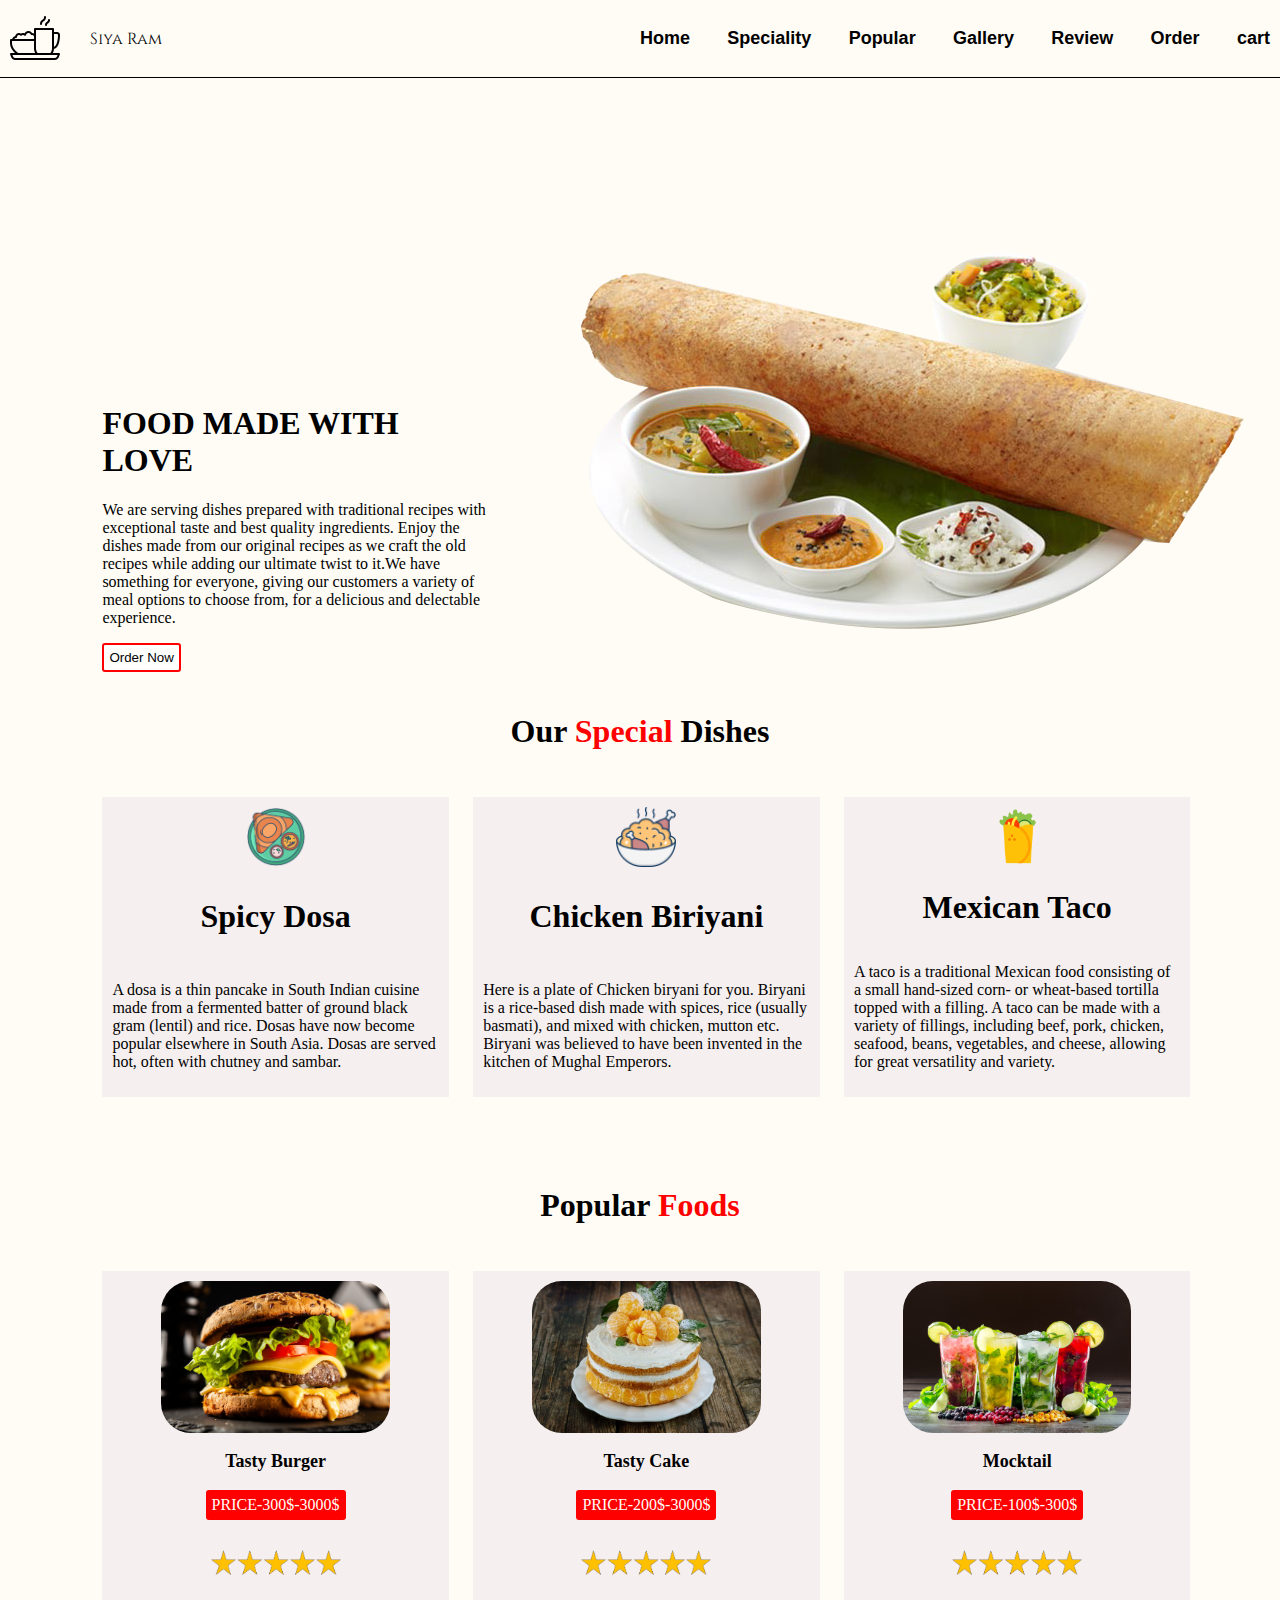
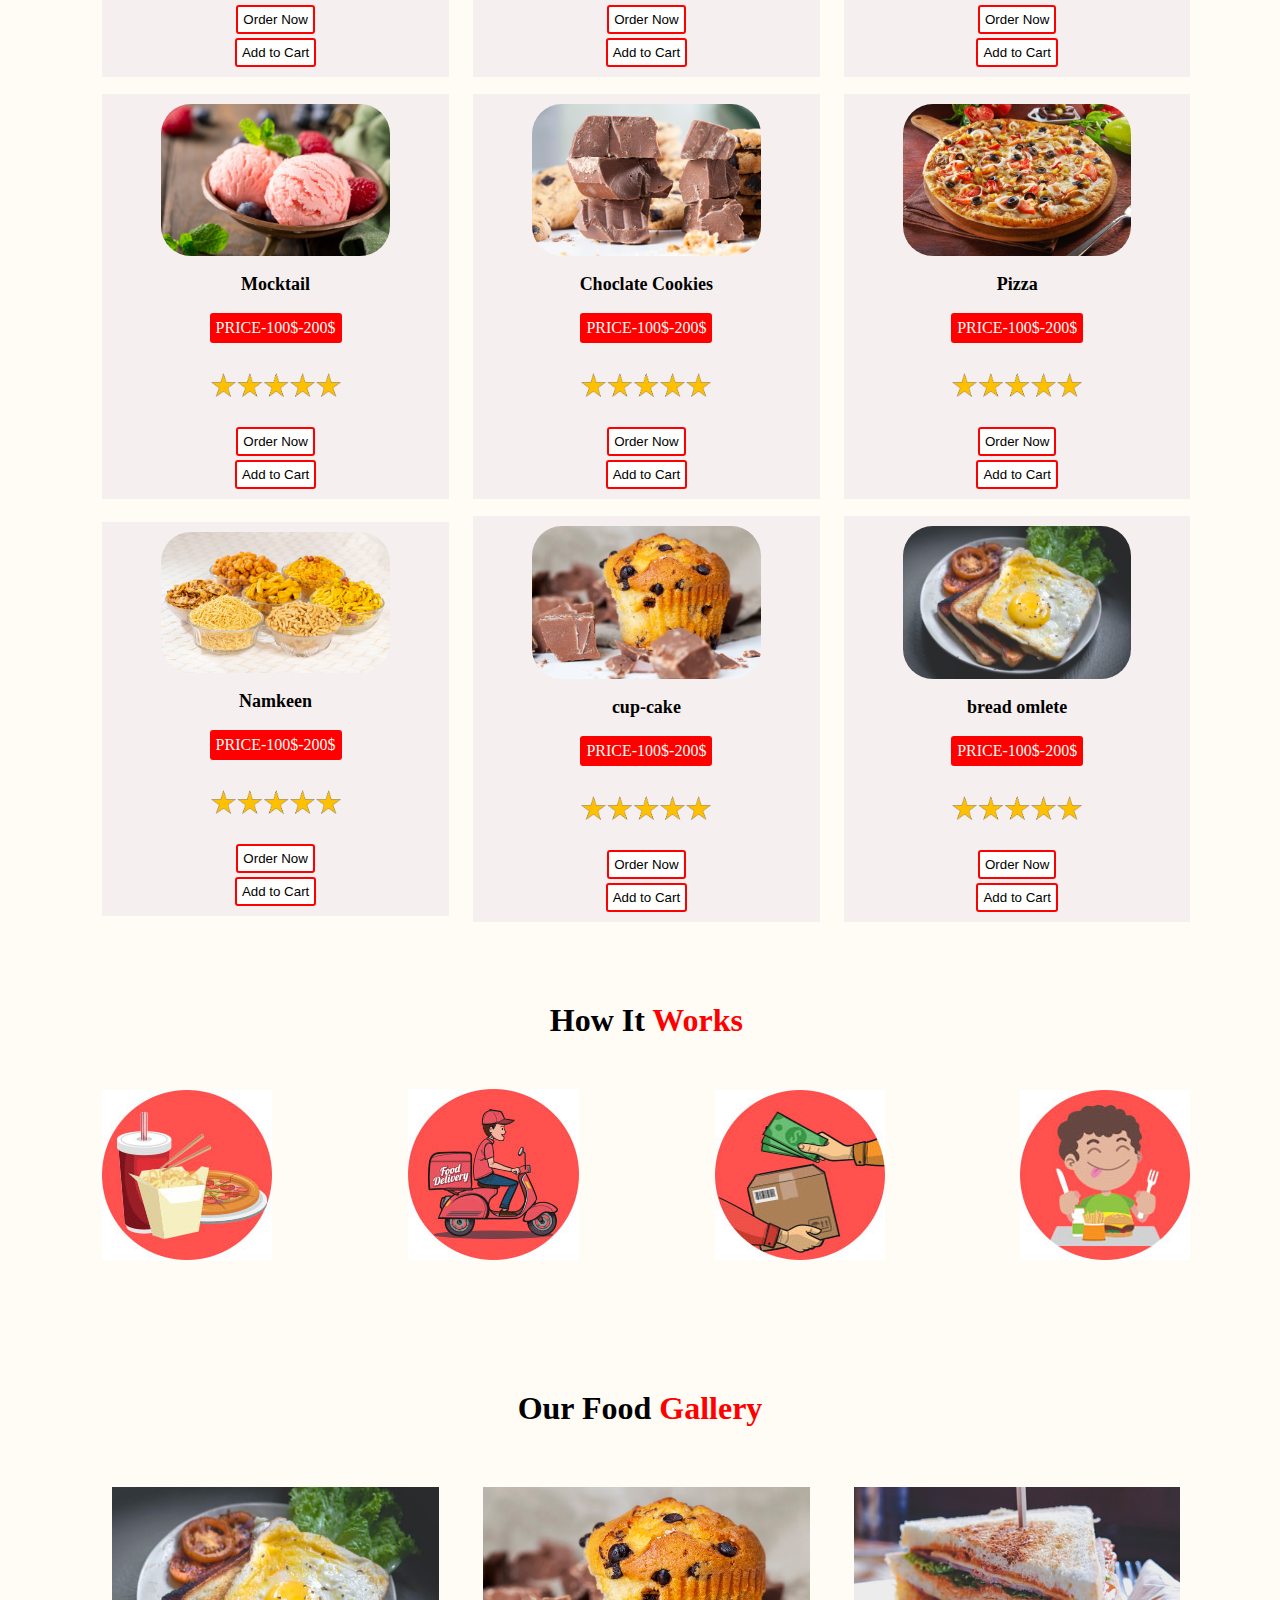
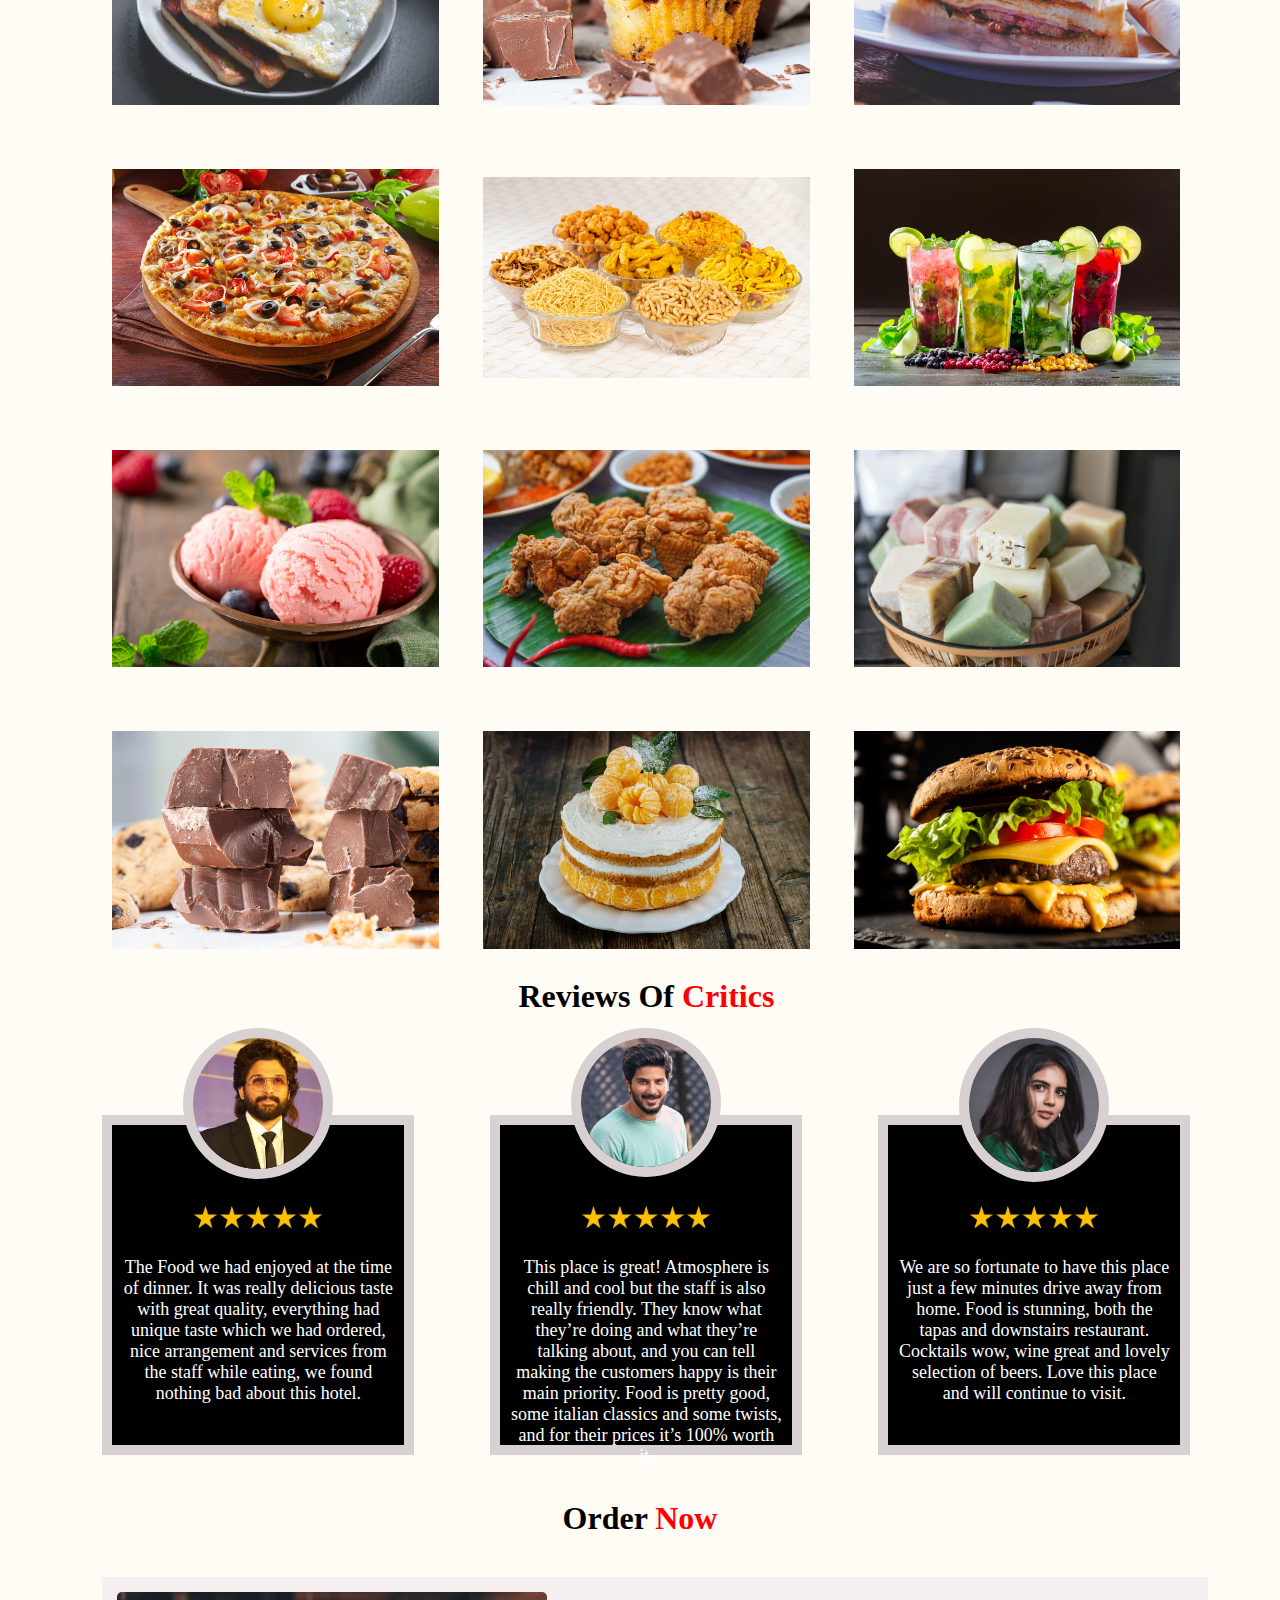
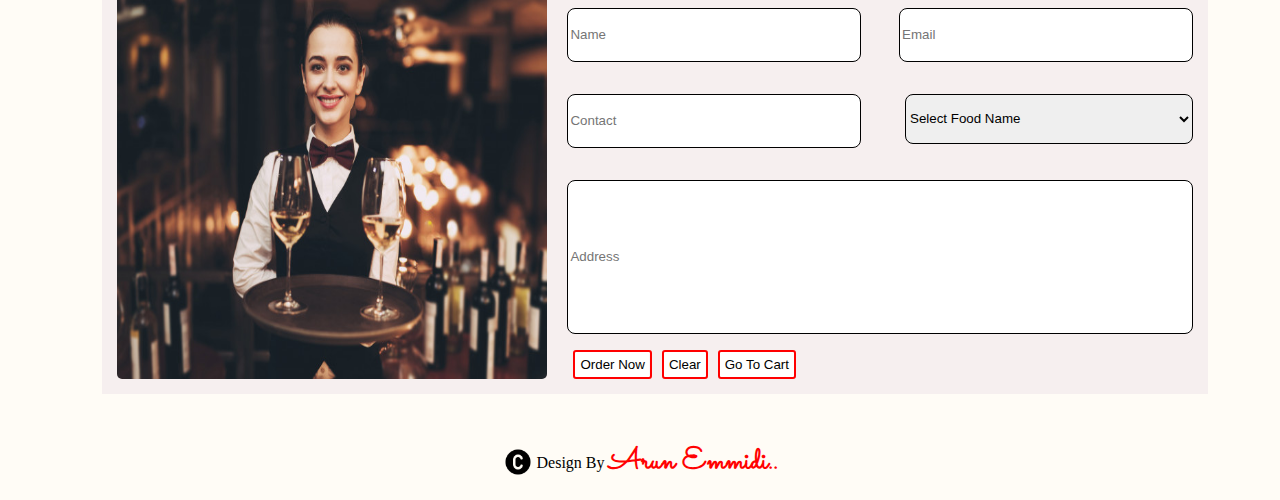
<file: index.html>
<!DOCTYPE html>
<html lang="en">
    <head>
        <meta charset="UTF-8">
        <meta http-equiv="X-UA-Compatible" content="IE=edge">
        <meta name="viewport" content="width=device-width, initial-scale=1.0">
        <title>Document</title>
        <link href="foodstyle.css" rel="stylesheet">
        <link rel="preconnect" href="https://fonts.googleapis.com">
        <link rel="preconnect" href="https://fonts.gstatic.com" crossorigin>
        <link href="https://fonts.googleapis.com/css2?family=Source+Code+Pro:wght@300&display=swap" rel="stylesheet">
        <link href="https://fonts.googleapis.com/css2?family=Kolker+Brush&display=swap" rel="stylesheet">
        <link href="https://fonts.googleapis.com/css2?family=Sacramento&display=swap" rel="stylesheet">
        <link href="https://fonts.googleapis.com/css2?family=Cinzel:wght@700&display=swap" rel="stylesheet">
       
        <script src="food.js"></script>


    </head>

<body>


    <div class="navbar">
        <div class="siyaram">
        <img id="logo" src="./images/logo2.png" alt="Logo"/>
        <p class="rname">Siya Ram</p>
        </div>

        <div class="tags">
            <a href="#home"> Home</a>           
            <a href= "#spl"> Speciality</a>
            <a href="#popular"> Popular </a>
            <a href="#gallery"> Gallery</a>
            <a href="#reviews">  Review</a>
            <a href="#ordernow"> Order</a>
            <p id="carttitle" onclick="displaycart()"> cart</p>
        </div>
    </div>


    <section id="home">

    <div class="maincont">

        <div class="content">
        <h1>FOOD MADE WITH LOVE</h1>
        <p>
            We are serving dishes prepared with traditional recipes with exceptional taste and best quality ingredients. Enjoy the dishes made from our original recipes as we craft the old recipes while adding our ultimate twist to it.We have something for everyone, giving our customers a variety of meal options to choose from, for a delicious and delectable experience.

        </p>
        <a href="#ordernow"> <button id="orderNow" >Order Now</button></a>
    </div>

    
    


    <img id="dosa"src="./images/dosapng.png"/>

    <div id="cart" class="cartcontainer" style="display:none">

        <div class="cartnav"> <p class="carttitle">cart</p><a href="#ordernow"> <button style="font-size:12px; height: 25px;"> Order Now </button> </a>  <p class="wrongbutton" onclick="wrongbutton()">X</p> </div>
        
       
    </div>


   



   </div>


  
   

</section>






    
</div>



<section id="spl">
   <div class="spl">
           <h1 class="headings">
                Our <span class="red"> Special </span>Dishes
           </h1>

        <div class="temp">


          <div class="tempitem">

            <div class="overlay">
                <img class= "text"src="./images/md.jpg"/>
              </div>

            <img src = "./images/masaladosa.png" style="text-align: center;"/>

            <h1 style="text-align: center;"> Spicy Dosa</H1>

            <p> A dosa is a thin pancake in South Indian cuisine made from a fermented batter of ground black gram (lentil) and rice. Dosas have now become popular elsewhere in South Asia. Dosas are served hot, often with chutney and sambar.</p>
            
          </div>

          <div class="tempitem">

            <div class="overlay">
                <img class= "text"src="./images/cb.jpg"/>
              </div>

            

            <img src = "./images/biriyani.png" style="text-align: center;"/>

            <h1 style="text-align: center;">Chicken Biriyani</H1>

                <p> Here is a plate of Chicken biryani for you. Biryani is a rice-based dish made with spices, rice (usually basmati), and mixed with chicken, mutton etc. Biryani was believed to have been invented in the kitchen of Mughal Emperors.</p>
           
          </div>


          <div class="tempitem">

            <div class="overlay">
                <img class= "text"src="./images/tac.jpg"/>
              </div>

          

            <img src = "./images/tacos.png" style="text-align: center;"/>

            <h1 style="text-align: center;"> Mexican Taco</H1>

            <p> A taco is a traditional Mexican food consisting of a small hand-sized corn- or wheat-based tortilla topped with a filling. A taco can be made with a variety of fillings, including beef, pork, chicken, seafood, beans, vegetables, and cheese, allowing for great versatility and variety. </p>

          </div>


        </div>

        




   </div>


</section>



<section id="popular">



    <div class="popular">

       <h1 class="headings" > Popular <span class="red"> Foods</span></h1>


        <div class="itemcont">


            <div class="items">

                
                 <img src="./images/burger.jpg" alt="burger" class="itmimg"> 
                 
                 <p class="dsp">Tasty Burger</p>
                 
                 <div class="price"> PRICE-300$-3000$ </div>
                  
                 <img src="./images/rating2.png" alt="" class="rating">

                 <a   href="#ordernow" ><button id="orderNow" >Order Now</button></a>

                 <button id="orderNow" style="margin-top: 4px;"onclick="childiv('Tasty Burger', './images/burger.jpg', '300')">Add to Cart</button>
                 
            </div>



            <div class="items">

                
                <img src="./images/Cake.jpg" alt="burger" class="itmimg"> 
                
                <p class="dsp">Tasty Cake</p>
                
                <div class="price"> PRICE-200$-3000$ </div>
                 
                <img src="./images/rating2.png" alt="" class="rating">

                <a   href="#ordernow" ><button id="orderNow" >


                    Order Now
        
        
                </button>
                
        
            </a>
            <button id="orderNow" style="margin-top: 4px;"onclick="childiv('Cake', './images/Cake.jpg', '200')">Add to Cart</button>

           </div>



           
           <div class="items">

                
            <img src="./images/mocktails.jpg" alt="burger" class="itmimg"> 
            
            <p class="dsp">Mocktail</p>
            
            <div class="price"> PRICE-100$-300$ </div>
             
            <img src="./images/rating2.png" alt="" class="rating">

            

            <a   href="#ordernow" ><button id="orderNow" >


                Order Now
    
    
            </button>
           
            </a>

        <button id="orderNow" style="margin-top: 4px;"onclick="childiv('Mocktail', './images/mocktails.jpg', '100')">Add to Cart</button>
    
       </div>




       <div class="items">

                
        <img src="./images/icecream.jpg" alt="burger" class="itmimg"> 
        
        <p class="dsp">Mocktail</p>
        
        <div class="price"> PRICE-100$-200$ </div>
         
        <img src="./images/rating2.png" alt="" class="rating">

        <a   href="#ordernow" ><button id="orderNow" >


            Order Now


        </button>

    </a>

    <button id="orderNow" style="margin-top: 4px;"onclick="childiv('Icecream', './images/icecream.jpg', '100')">Add to Cart</button>

        </div>



        <div class="items">

                
            <img src="./images/choclate cookies.jpg" alt="burger" class="itmimg"> 
            
            <p class="dsp">Choclate Cookies</p>
            
            <div class="price"> PRICE-100$-200$ </div>
             
            <img src="./images/rating2.png" alt="" class="rating">
            <a   href="#ordernow" ><button id="orderNow" >


                Order Now
    
    
            </button>
    
        </a>

        <button id="orderNow" style="margin-top: 4px;"onclick="childiv('Choclate cookies', './images/choclate cookies.jpg', '100')">Add to Cart</button>

        
    
            </div>

            <div class="items">

                
                <img src="./images/pizza.jpg" alt="burger" class="itmimg"> 
                
                <p class="dsp">Pizza</p>
                
                <div class="price"> PRICE-100$-200$ </div>
                 
                <img src="./images/rating2.png" alt="" class="rating">
        
                <a   href="#ordernow" ><button id="orderNow" >


                    Order Now
        
        
                </button>
        
            </a>

            <button id="orderNow" style="margin-top: 4px;"onclick="childiv('Pizza', './images/pizza.jpg', '200')">Add to Cart</button>
        
                </div>

                <div class="items">

                
                    <img src="./images/namkeen.jpg" alt="burger" class="itmimg"> 
                    
                    <p class="dsp">Namkeen</p>
                    
                    <div class="price"> PRICE-100$-200$ </div>
                     
                    <img src="./images/rating2.png" alt="" class="rating">
            
                    <a   href="#ordernow" ><button id="orderNow" >


                        Order Now
            
            
                    </button>
            
                    </a>
                    <button id="orderNow" style="margin-top: 4px;"onclick="childiv('Namkeen', './images/namkeen.jpg', '100')">Add to Cart</button>
            
                </div>


                
                <div class="items">

                
                    <img src="./images/cupcake.jpg" alt="burger" class="itmimg"> 
                    
                    <p class="dsp">cup-cake</p>
                    
                    <div class="price"> PRICE-100$-200$ </div>
                     
                    <img src="./images/rating2.png" alt="" class="rating">
            
                    <a   href="#ordernow" ><button id="orderNow" >


                        Order Now
            
            
                    </button>
            
                </a>
                <button id="orderNow" style="margin-top: 4px;"onclick="childiv('cup-cake', './images/cupcake.jpg', '100')">Add to Cart</button>
            
                </div>


                <div class="items">

                
                    <img src="./images/breadomlete.jpg" alt="burger" class="itmimg"> 
                    
                    <p class="dsp">bread omlete</p>
                    
                    <div class="price"> PRICE-100$-200$ </div>
                     
                    <img src="./images/rating2.png" alt="" class="rating">
            
                    <a   href="#ordernow" ><button id="orderNow" >


                        Order Now
            
            
                    </button>
            
                </a>

                <button id="orderNow" style="margin-top: 4px;"onclick="childiv('bread omlete', './images/breadomlete.jpg', '100')">Add to Cart</button>
            
                </div>

         </div>

</section>



  

 <section id="reach">
             <div class="reach">

                <h1 class="headings" style="margin-top: 50px; margin-bottom:50px; display: block;"> How It <span class="red">Works</span> </h1>

              <img class="transform" src="./images/step-1.jpg" alt="" >
              <img class = "transform" src="./images/step-2.jpg" alt="" >
              <img class = "transform" src="./images/step-3.jpg" alt="" >
              <img class = "transform" src="./images/step-4.jpg" alt="" >

             </div>

  </section>



    <section id="gallery">


        <div class="gallery">
             
        <h1 class="headings" style="display: block; margin-top: 40px;"> Our Food <span class="red">Gallery</span> </h1> 

        <div class="reach">

            <div class="cnt">

                <div class="ov">
                    <div class="text">

                        <h1>bread omlete</h1>
                       

                    </div>
                </div>




                <img src="./images/breadomlete.jpg" alt="" class="ri">
            </div>

            <div class="cnt">
                <div class="ov">
                    <div class="text">

                        <h1>cupcake</h1>
                       

                    </div>
                  </div>
                <img src="./images/cupcake.jpg" alt="" class="ri">
            </div>

            <div class="cnt">
                <div class="ov"> <div class="text"> <h1>sandwich</h1> </div> </div>
                <img src="./images/sandwich.jpg" alt="" class="ri">
            </div>

            <div class="cnt">
                <div class="ov"> <div class="text"> <h1>pizza</h1> </div> </div>
                <img src="./images/pizza.jpg" alt="" class="ri">
            </div>

            <div class="cnt">
                <div class="ov"> <div class="text"> <h1>namkeen</h1> </div> </div>
                <img src="./images/namkeen.jpg" alt="" class="ri">
            </div>

            <div class="cnt">
                <div class="ov"> <div class="text"> <h1>mocktails</h1> </div> </div>
                <img src="./images/mocktails.jpg" alt="" class="ri">
            </div>

            <div class="cnt">
                <div class="ov"> <div class="text"> <h1>ice cream</h1> </div> </div>
                <img src="./images/icecream.jpg" alt="" class="ri">
            </div>

            <div class="cnt">
                <div class="ov"> <div class="text"> <h1>Fried chicken</h1> </div> </div>
                <img src="./images/friedchicken.jpg" alt="" class="ri">
            </div>

            <div class="cnt">
                <div class="ov"> <div class="text"> <h1>sugar candy</h1> </div> </div>
                <img src="./images/dhokla.jpg" alt="" class="ri">
            </div>

            <div class="cnt">
                <div class="ov"> <div class="text"> <h1>choclate cookies</h1> </div> </div>
                <img src="./images/choclate cookies.jpg" alt="" class="ri">
            </div>

            <div class="cnt">
                <div class="ov"> <div class="text"> <h1>Cake</h1> </div> </div>
                <img src="./images/Cake.jpg" alt="" class="ri">
            </div>

            <div class="cnt">
                <div class="ov"> <div class="text"> <h1>Burger</h1> </div> </div>
                <img src="./images/burger.jpg" alt="" class="ri">
            </div>

           
        </div>

    </div>

    </section>




    <section id="reviews">

        
        

        <div class="reviews">

            <h1 class="headings" style="display:block">  Reviews Of <span class="red">Critics</span></h1>

            <div class="reviewitm transform1"> 
                <img id="allu" src="./images/alluarjun.jpg" alt="x" class="rim">
                <img src="./images/rating2.png" alt="" class="ratim">

                <p class="rdp">The Food we had enjoyed at the time of dinner. It was really delicious taste with great quality, everything had unique taste which we had ordered, nice arrangement and services from the staff while eating, we found nothing bad about this hotel.</p>

            </div>


            <div class="reviewitm transform1"> 
                <img src="./images/dq.jpg" alt="x" class="rim">
                <img src="./images/rating2.png" alt="" class="ratim">

                <p class="rdp">This place is great! Atmosphere is chill and cool but the staff is also really friendly. They know what they’re doing and what they’re talking about, and you can tell making the customers happy is their main priority. Food is pretty good, some italian classics and some twists, and for their prices it’s 100% worth it.</p>

            </div>


            <div class="reviewitm transform1"> 
                <img src="./images/pic3.png" alt="x" class="rim">
                <img src="./images/rating2.png" alt="" class="ratim">

                <p class="rdp">We are so fortunate to have this place just a few minutes drive away from home. Food is stunning, both the tapas and downstairs restaurant. Cocktails wow, wine great and lovely selection of beers. Love this place and will continue to visit.</p>

            </div>


            
            


        </div>



    </section>



    <h1 class="headings" style=" position:relative; top:40vh"> Order <span class="red">Now</span></h1>


    <section id="ordernow">

        

        <div class="ordernow">
            <!-- <h1 class="headings"> Order <span class="red">Now</span></h1> -->

           <img src="./images/order-img.jpg" alt="" class="oim">

           <div>
              <div class="fe">

               <input type="text" class="na" id="name" placeholder="Name"> 
                <input type="text" class="na" id="email"placeholder="Email">
                <input type="text" class="na" id ="contact"placeholder="Contact">
                <!-- <input type="text" class="na" id="foodName"placeholder="Food Name"> -->

                <!-- <p>Select Food Name</p> -->
                <select  id="foods" class="na">
                    <option value="na">Select Food Name</option>
                    <option value="Tasty Burger">Tasty Burger</option>
                    <option value="Tasty Cake">Tasty Cake</option>
                    <option value="Mocktail">Mocktail</option>
                    <option value="Choclate Cookies">Choclate Cookies</option>
                    <option value="Cart Items">Cart Items</option>
                </select>
                <input type="text" class="ad" id ="adress"placeholder="Address">
              </div>

              <button id="done" style="margin-left:6px;" onclick="OrderNow()">
                 Order Now
              </button>

              <button style="margin-left:6px;" onclick="Clear()">
                    Clear
             </button>

              <a href="#home"> <button style="margin-left:6px;" onclick="gotocart()">Go To Cart</button></a>
             
           </div>


        </div>

        <div class="designedby">

            <!-- <div class="designedbycont"> -->
                <img src="./images/copyrights.png" alt="" class="designedbyimg">
                  <p class="designedbyp">Design By <a class= "ae" href="https://resume-arun.herokuapp.com/"> Arun Emmidi..</a> </p>
            <!-- </div> -->

        </div>

    </section>



        
 
</body>
</html>
</file>
<file: foodstyle.css>
body{
    margin: 0px;
    padding: 0px;
    background-color: #fffcf6;
    overflow-x: hidden;
    
    
}



  #logo{
    width:50px;
  }

  .tags a, #carttitle{
    text-decoration: none;
    font-size: large;
    font-weight: bolder;
    font-family: 'Gill Sans', 'Gill Sans MT', Calibri, 'Trebuchet MS', sans-serif;
    color: black;
    cursor: pointer;

  }

  .tags a:hover, #carttitle:hover{
    color:red;
  }




.navbar{
    display: flex;
    justify-content: space-between;
    background-color: #fffcf6;
    border-bottom: 1px solid black;

    padding: 10px;
    /* border-bottom: 2px solid grey; */
    position: sticky;
    top:0;
    z-index: 3;

}

.tags{
        display: flex;
        align-items: center;
        justify-content: space-between;
        width: 50%;
}
.maincont{
    position: relative;
    top:15vh;
    left:8vw;
    width:90vw;
    display: flex;
    
    /* background-color: aliceblue; */
}

.content{
    position: relative;
    top:19vh;
    width: 30vw;
    /* background-color: aqua; */

}

button{
    
    padding: 5px;
    border: 2px solid red;
    border-radius: 3px;
    background: linear-gradient(to left, #fffffe 50% , #ff0000 50% ) right;
    background-size: 200%;
    transition: .5s ease-out;
}

button:hover{
    background-position: left;

}

#dosa{
    
    animation: float;
    animation-duration: 10s;
    position: relative;
    animation:float 2s linear infinite;


}

@keyframes float{
0%, 100%{
    transform: translateY(4vh);
}
50%{
    transform: translateX(0);
}
}

.spl{

    position: relative;
    top: 20vh;
    /* background-color: #ff0000; */
  
    
}

.headings{
    width: 100%;
    display: block;
   text-align: center;
    margin: auto;
    margin-bottom: 40px;
}

.red{
    color: #ff0000;
}

.temp{
    display: flex;
    justify-content: space-between;
    align-items: center;
    margin-left:8vw;
    width:85vw;
    flex-wrap: wrap;
}

.tempitem{
    position: relative;
    display: flex;
    flex-direction: column;
    justify-content: space-between;
    align-items: center;
    width:30%;
    height: 280px;
    background-color:hsl(0deg 28% 95%);
    padding:10px;
    margin-top: 7px;
    cursor: pointer;
    
   
}

.tempitem img{
    width:60px;
}







.overlay {
position: absolute;
bottom:100%;
left: 0;
right: 0;
overflow: hidden;
width: 100%;
height:0%;

transition: 1s ease;
}

.tempitem:hover .overlay {
bottom: 0;
height: 100%;
}

.text {

position: absolute;
/* -webkit-transform: translate(100%, 100%);
-ms-transform: translate(100%, 100%);
transform: translate(100%, 100%); */

}

.overlay img{
width:100%;
height:100%;
object-fit: cover;
}




.itemcont{
display: flex;
    justify-content: space-between;
    align-items: center;
    margin-left:8vw;
    width:85vw;
    flex-wrap: wrap;
   
 
}

.items{

display: flex;
    flex-direction: column;
    justify-content: space-between;
    align-items: center;
    width:30%;
    
    background-color:hsl(0deg 28% 95%);
    padding:10px;
    margin-top: 7px;
    margin-bottom: 10px;
    cursor: pointer;

}

.itmimg{
width:70%;

border-radius:30px ;
}

.dsp{
font-size: large;
font-weight: bolder;
}

.price{
background-color: #ff0000;
padding: 6px;
border-radius: 3px;
color:#fffcf6
}


.popular{
position: relative;
top:30vh;
}


.reach{

display: flex;
align-items: center;
justify-content: space-between;
flex-wrap: wrap;
margin-left:8vw;
width:85vw;
margin-bottom: 30px;
margin-top: 20px;

}

#reach{
position: relative;
top:30vh;
}

.cnt{
position: relative;
width: 50%;
width:30%;
padding:10px;
    margin-top: 10px;
    margin-bottom: 10px;
}

.gallery{
position: relative;
top:40vh;
}






.ri{

width:100%;
margin-bottom: 20px;

}



.ov{


position: absolute;
bottom: 100%;
left: 0;
right: 0;
background-color: hsl(0, 0%, 100%);
opacity: 0.8;
overflow: hidden;
width: 100%;
height:0;
transition: .5s ease;


}


.cnt:hover .ov {
bottom: 0;
height: 100%;
}


.text {
color: #000000;
font-size: 20px;
position: absolute;
top:50%;
left:50%;
-webkit-transform: translate(-50%, -50%);
-ms-transform: translate(-50%, -50%);
transform: translate(-50%, -50%);
text-align: center;
}

.reviews{
position: relative;
top:35vh;
display: flex;
align-items: center;
justify-content: space-between;
flex-wrap: wrap;
margin-left:8vw;
width:85vw;

}

.reviewitm{
display: flex;
margin-top: 60px;
flex-direction: column;
align-items: center;
width: 25%;
background-color:hwb(0 0% 100%);
padding:10px;
height: 300px;
border: 10px solid hwb(0deg 82% 15%);

}
.rim{
position: absolute;
top: 50px;
width: 130px;
border: 10px solid hwb(0deg 82% 15%);
border-radius: 50%;
}

.ratim{
    margin-top: 70px;
    margin-bottom: 10px;
    width: 130px;
}

.rdp{

/* font-style: italic; */

/* margin-right: 60px; */
font-size: large;
font-weight: 100;
color: white;
text-align: center;

}

/* ===== Scrollbar CSS ===== */
/* Firefox */
/* * {
scrollbar-width: thin;
scrollbar-color: #d7b9df #ffffff;
} */

/* Chrome, Edge, and Safari */
*::-webkit-scrollbar {
width: 12px;
}

*::-webkit-scrollbar-track {
background: hsl(0deg 28% 95%);;
}

*::-webkit-scrollbar-thumb {
background-color: hsl(287, 98%, 82%);
border-radius: 10px;
border: 3px solid #ffffff;
}

.ordernow{
position: relative;
top:40vh;
margin-left: 8vw;
margin-right: 8vw;
margin-bottom: 100px;
background-color:hsl(0deg 28% 95%);
padding: 15px;
/* margin-left:8vw; */
width:84vw;
margin-bottom: 30px;
margin-top: 20px;

}

.oim{
width:40%;
margin-right: 20px;
border-radius: 5px;

}
.ordernow{
display: flex;
}

.fe{
display: flex;
flex-wrap: wrap;
justify-content: space-between;
}

.na, .ad{
margin:5px;
margin:1rem 0;
border-radius: 8px;
height:50px;
width:46%;
border: 1px solid black;
}

.ad{
width: 100%;
height: 150px;
}


.designedby{
position: relative;
top:40vh;
display: flex;
justify-content: center;
align-items: center;
color:#000000;

}

.designedbyimg{
width:30px;
margin-right: 4px;
}


.transform:hover{
transform:scale(1.09);
transition-delay: 0.2s;

}


.dp{
width: 30%;
text-align: center;
}

.fe p{
text-align: center;
width: 15%;
font-size: 20px;
font-family: 'Staatliches', cursive;
padding-right: 0px;

}

.text{
    font-size: 40px;
    text-transform: uppercase;
    color:#f83c3c;
    font-family: 'Kolker Brush', cursive;
}

.items img:hover{
    transform:scale(1.08);
    transition: .8s ease-in-out;
    transition-delay: 0.2;
}

.rating{
    margin-top: 30px;
    margin-bottom: 30px;
    width: 130px;
}




.ae{
    text-decoration: none;
    color: rgb(255, 2, 2);
    font-weight: bolder;
    font-size: 30px;
    font-family: 'Sacramento', cursive;
}




.ae:hover{
    color: grey;
}

.siyaram{
    align-items: center;
    
    display: flex;
}
.rname{

    margin-left: 30px;
    font-family: 'Cinzel', serif;
}

#cart{
    /* position: relative;
    top:100px;
    width:20vw;
    height:30vh;
    
    float: right;
    overflow-y: scroll;
    border-radius: 10px;
    color:#ffffff; */


    position: absolute;
    overflow-y: scroll;
    background-color: #000000;
    color:#ffffff;
    width: 500px;
    height: 400px;
    background: rgb(0, 0, 0);
    border-radius: 30px;
    left: 0px;
    padding:0px;
    margin: 0px;
    right: 0px;
    top: 0px;
    bottom: 0px;
    margin: auto;
    
}

.cartnav{
    position:sticky;
    top:0;
    z-index: 1;
    display: flex;
    align-items: center;
    height: 20%;
    padding: 0px;
    margin: 0px;
    justify-content: space-between;
    background-color: rgb(209, 209, 209);   
}

.carttitle{
    padding-left: 10px;
}

.wrongbutton{
    padding-right: 10px;
    color: #000000;
    cursor: pointer;
}
.wrongbutton:hover{
    color: red;
    /* transform:scale(1.08); */
}
.cartitem{
    font-family: 'Raleway', sans-serif;
    display: flex;
    margin-top: 2px;
    margin-bottom: 2px;
    padding: 3px;
    align-items: center;
   
    background-color: #000000;
    justify-content: space-between;
    
    text-transform: uppercase;
}

.imgcart{
    width:25%;
    padding-right: 30px;
}

.pricestyle{
   /* color: red; */
   width: 25%;
    /* padding-right: 30px; */
    text-align: center;
}

.buttoncart{
    /* width:100px; */
    height: 30px;
    color:rgb(255, 255, 255);
    cursor: pointer;
    border-radius: 2px;
    margin-right: 6px;
    /* background-color: #000000; */
    
}
.buttoncart:hover{
   color: red;
}

.pcart{
    font-size: 16px;
    width: 25%;
    padding-right: 30px;
    text-align: center;
}
.buttoncart{
    width:25%;
    text-align: center;
    
}

#colay{
    position: fixed;
    display: none;
    padding: 0px;
    margin: 0px;
    left: 0px;
    top: 0px;
    right: 0px;
    bottom: 0px;
    background: rgba(255,255,255,.8);
    z-index: 999;
}

.blur   {
    filter: blur(2px);
    -webkit-filter: blur(2px);
    -moz-filter: blur(2px);
    -o-filter: blur(2px);
    -ms-filter: blur(2px);
}

/* #bottombutton{
    position: fixed;
    width: 100%;
    bottom: 0px;
    left: 0px;
} */

.carttitle{
    font-size: 30px;
    font-family: 'Kolker Brush', cursive;
    text-transform: uppercase;
    color: rgb(0, 0, 0);
}
#cartnavitems{
    width:20%;
    display: flex;
    justify-content: space-between;
    align-items: center;
}
</file>
